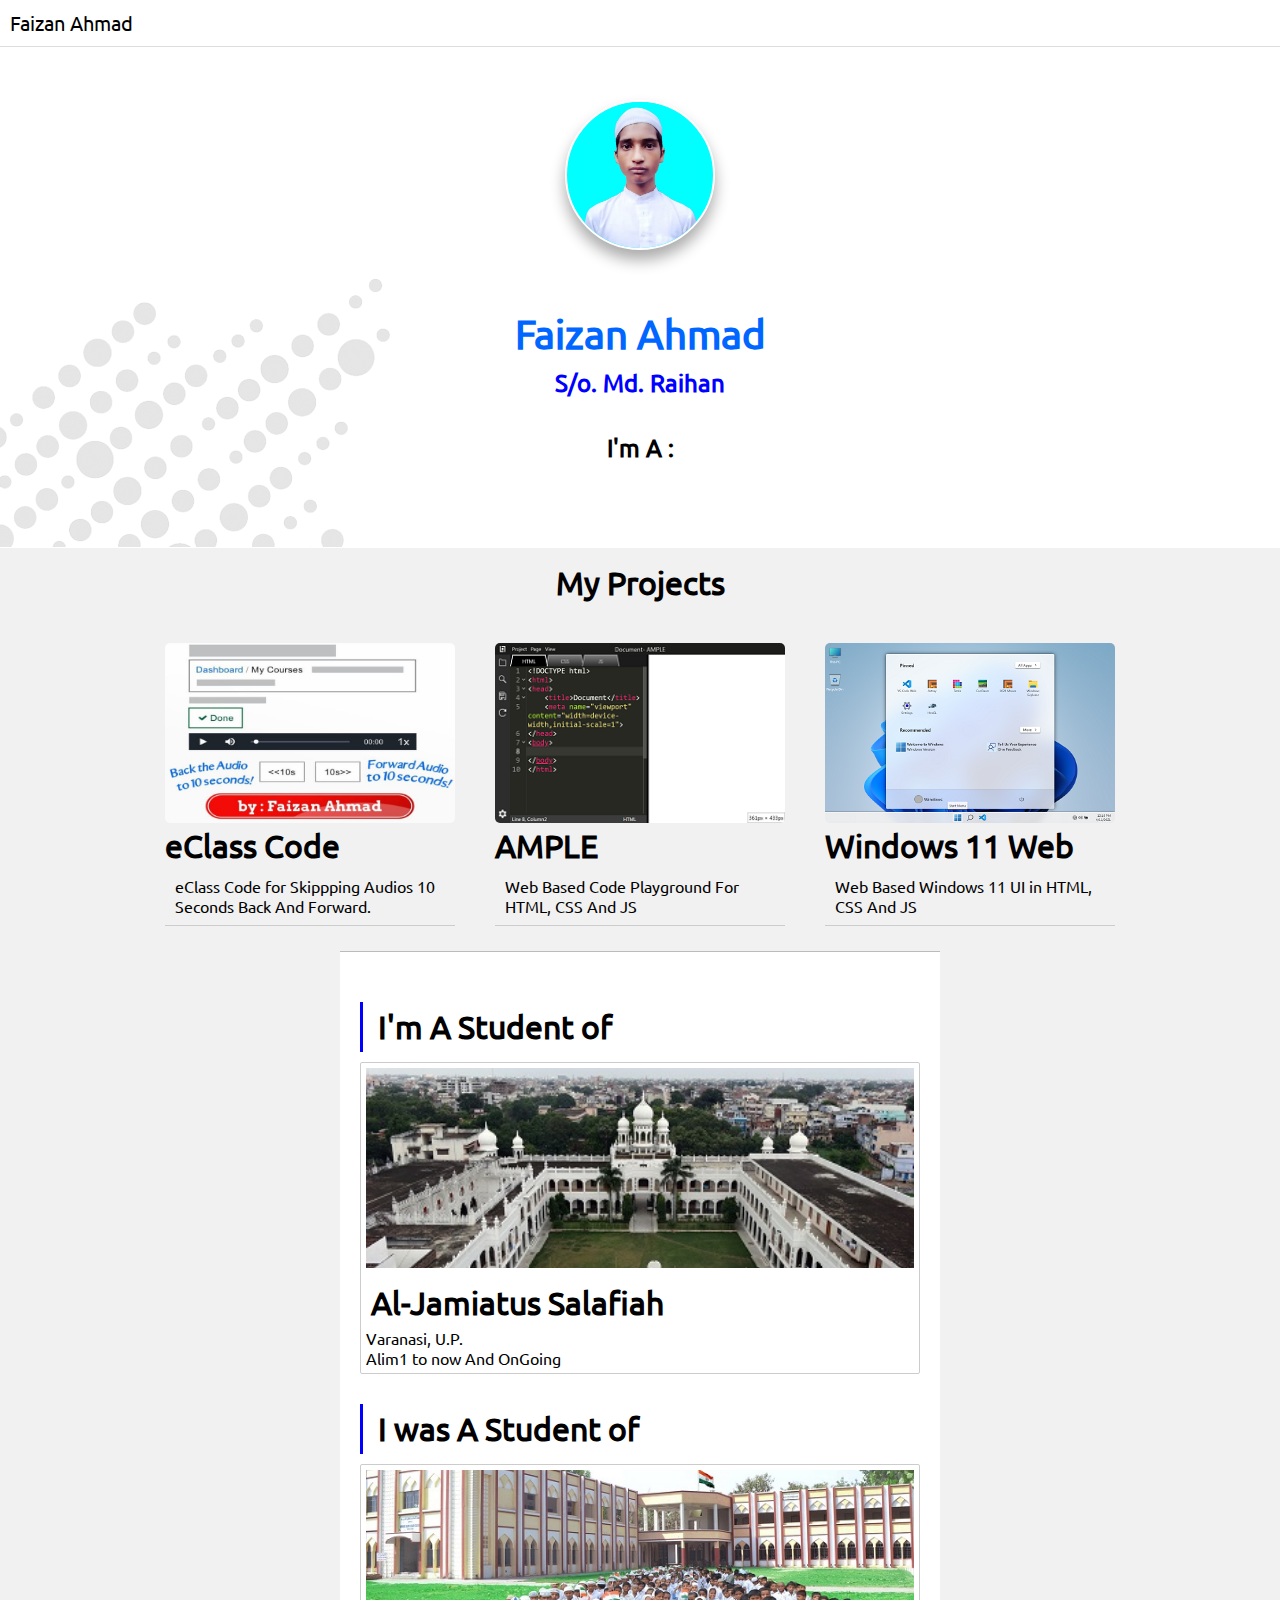
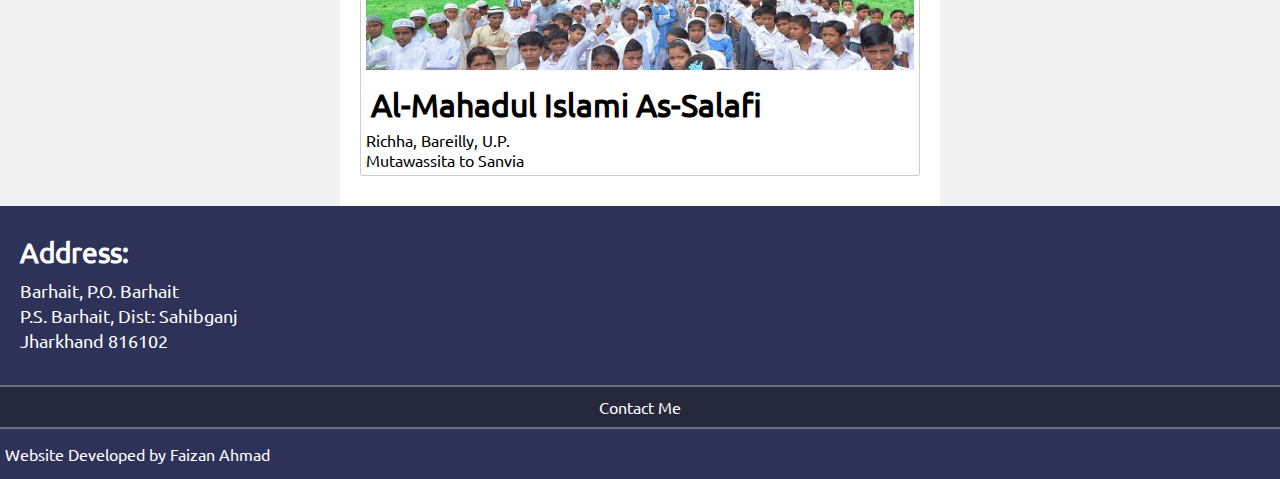
<file: index.html>
<!DOCTYPE html>
<html lang="en">
<head>
    <script async src="https://pagead2.googlesyndication.com/pagead/js/adsbygoogle.js?client=ca-pub-8910722071203406"
     crossorigin="anonymous"></script>
    <meta name="google-site-verification" content="EY2jyE6ENIn7_JtB4-sEAjZvTY5E6qCTw2pzQ58SPcw" />
    <meta charset="UTF-8">
    <meta http-equiv="X-UA-Compatible" content="IE=edge">
    <meta name="viewport" content="width=device-width, initial-scale=1.0">
    <title>Faizan Ahmad</title>
    <link rel="stylesheet" href="./style.css">
    <meta name="description" content="I'm Faizan Ahmad, A Student And Coder. This is my Portfolio site.">
</head>
<body>
    <nav>
        Faizan Ahmad
    </nav>
    <section id="home">
        <div class="image">
            <img src="./image.jpg" alt="">
        </div>
        <h1 class="name">Faizan Ahmad</h1>
        <h2 class="so">S/o. Md. Raihan</h2>
        <div class="abt">
            <h2>I'm A : </h2>
            <div class="txt">
                <span id="f">Student</span>
                <span id="s">Student</span>
            </div>
        </div>
    </section>
    <h1 style="text-align: center;padding: 15px;">My Projects</h1>
    <section id="projects">
        <div class="item">
            <a href="./code/">
                <img src="./Projects/code.jpeg" height="200">
                <h1>eClass Code</h1>
            </a>
            <p>eClass Code for Skippping Audios 10 Seconds Back And Forward.</p>
        </div>
        <div class="item">
            <a href="https://www.ample.ml" target="_blank">
            <img src="./Projects/ample.png" height="200">
                <h1>AMPLE</h1>
            </a>
            <p>Web Based Code Playground For HTML, CSS And JS</p>
        </div>
        <div class="item">
            <a href="https://www.win11web.ml" target="_blank">
            <img src="./Projects/win11web.png" height="180">
                <h1>Windows 11 Web</h1>
            </a>
            <p>Web Based Windows 11 UI in HTML, CSS And JS</p>
        </div>
    </section>
    <section id="edu">
        <h1 class="title">I'm A Student of</h1>
        <div class="item">
            <div class="img"><img src="./js.jpg" alt=""></div>
            <h1 class="name">Al-Jamiatus Salafiah</h1>
            <p>Varanasi, U.P.</p>
            <p>Alim1 to now And OnGoing</p>
        </div>
        <h1 class="title">I was A Student of</h1>
        <div class="item">
            <div class="img"><img src="./mahad.jpg" alt=""></div>
            <h1 class="name">Al-Mahadul Islami As-Salafi</h1>
            <p>Richha, Bareilly, U.P.</p>
            <p>Mutawassita to Sanvia</p>
        </div>
    </section>
    <section id="footer">
        <div class="addr">
            <h3>Address:</h3>
            <p>Barhait, P.O. Barhait</p>
            <p>P.S. Barhait, Dist: Sahibganj</p>
            <p>Jharkhand 816102</p>
        </div>
        <a href="tel:917367860091" class="cont">Contact Me</a>
        <p class="devby">Website Developed by Faizan Ahmad</p>
    </section>
</body>
<script>
    document.addEventListener('DOMContentLoaded',function(){
        $ = id=> document.getElementById(id)
        var roles = ['Student','Software Developer','Website Developper','Code Writer','Designer']
        var span = [$('f'),$('s')];
        span.forEach(s=>s.style.animationPlayState = "running")
        var i = 1;
        setInterval(() => {
            span.forEach(s=>s.innerHTML = roles[i])
            roles[i+1] ? i++ : i = 0;
        }, 5000);
    })
</script>
</html>
</file>
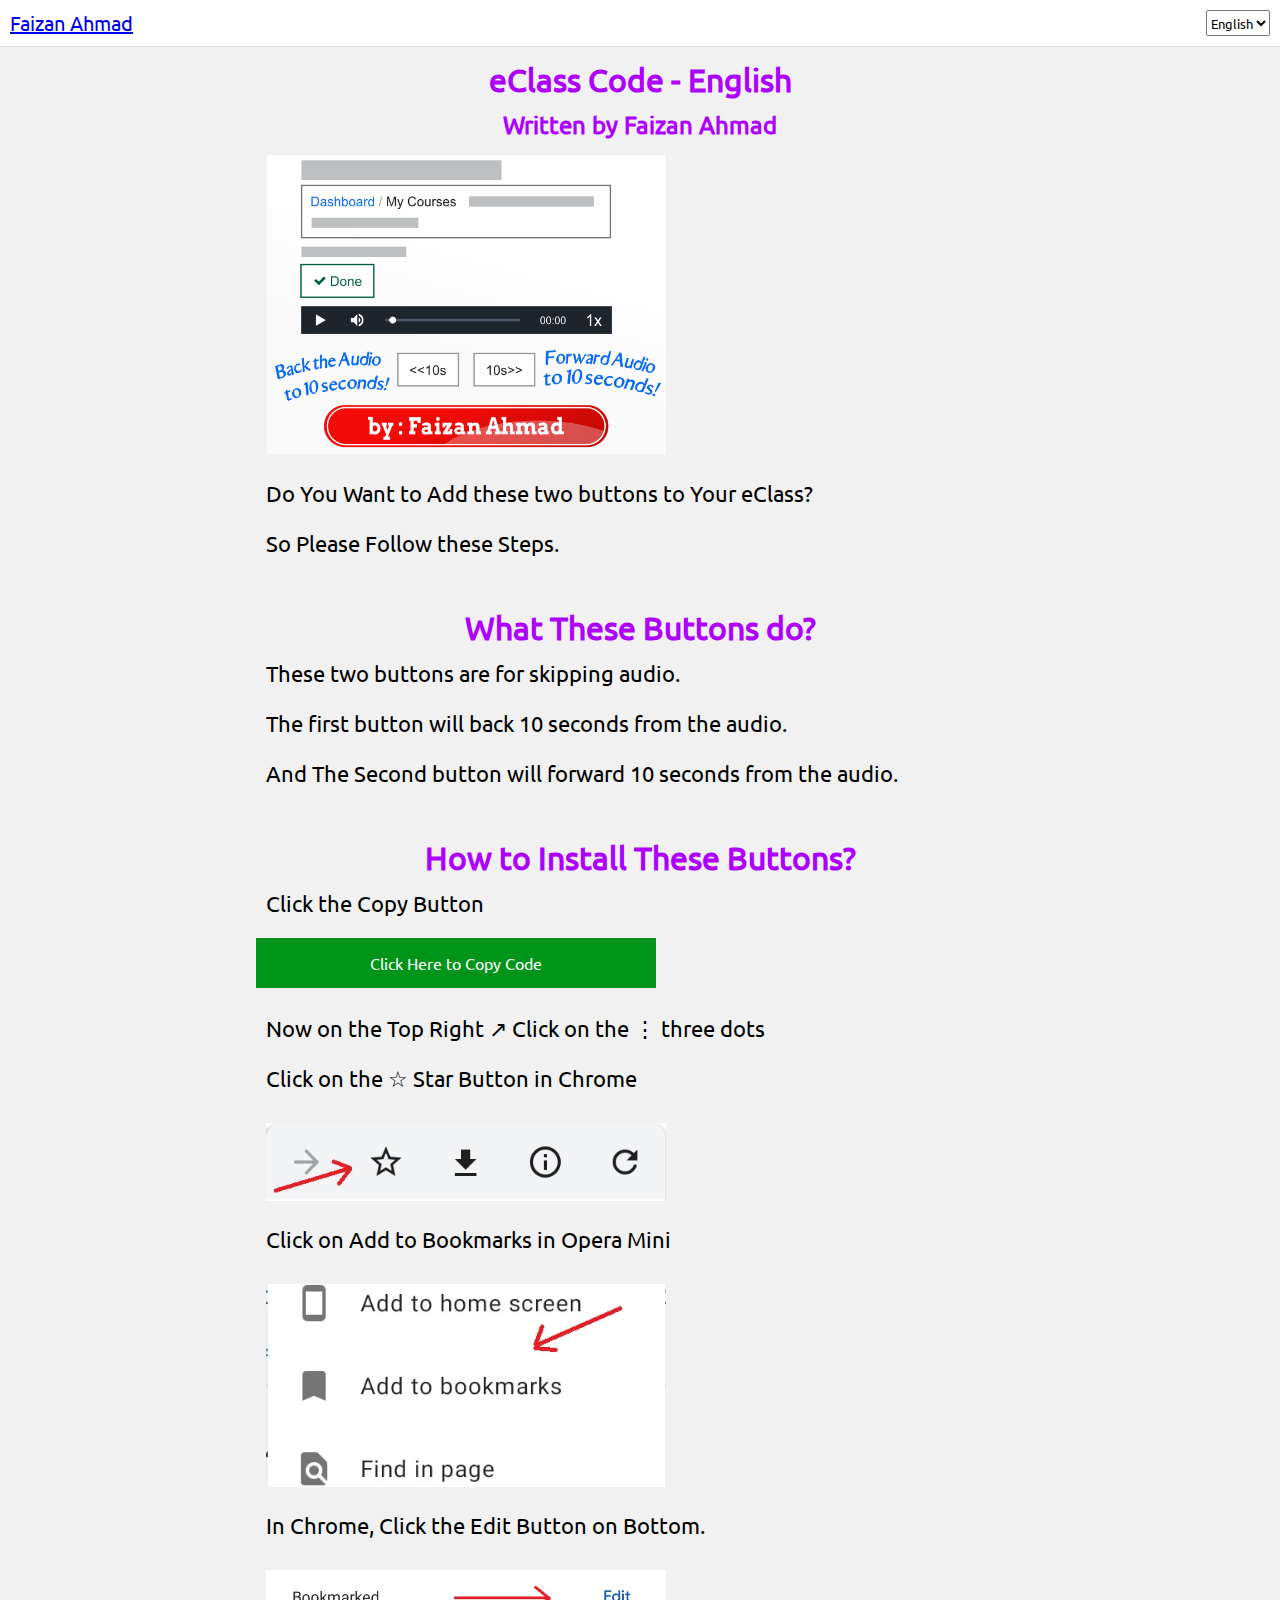
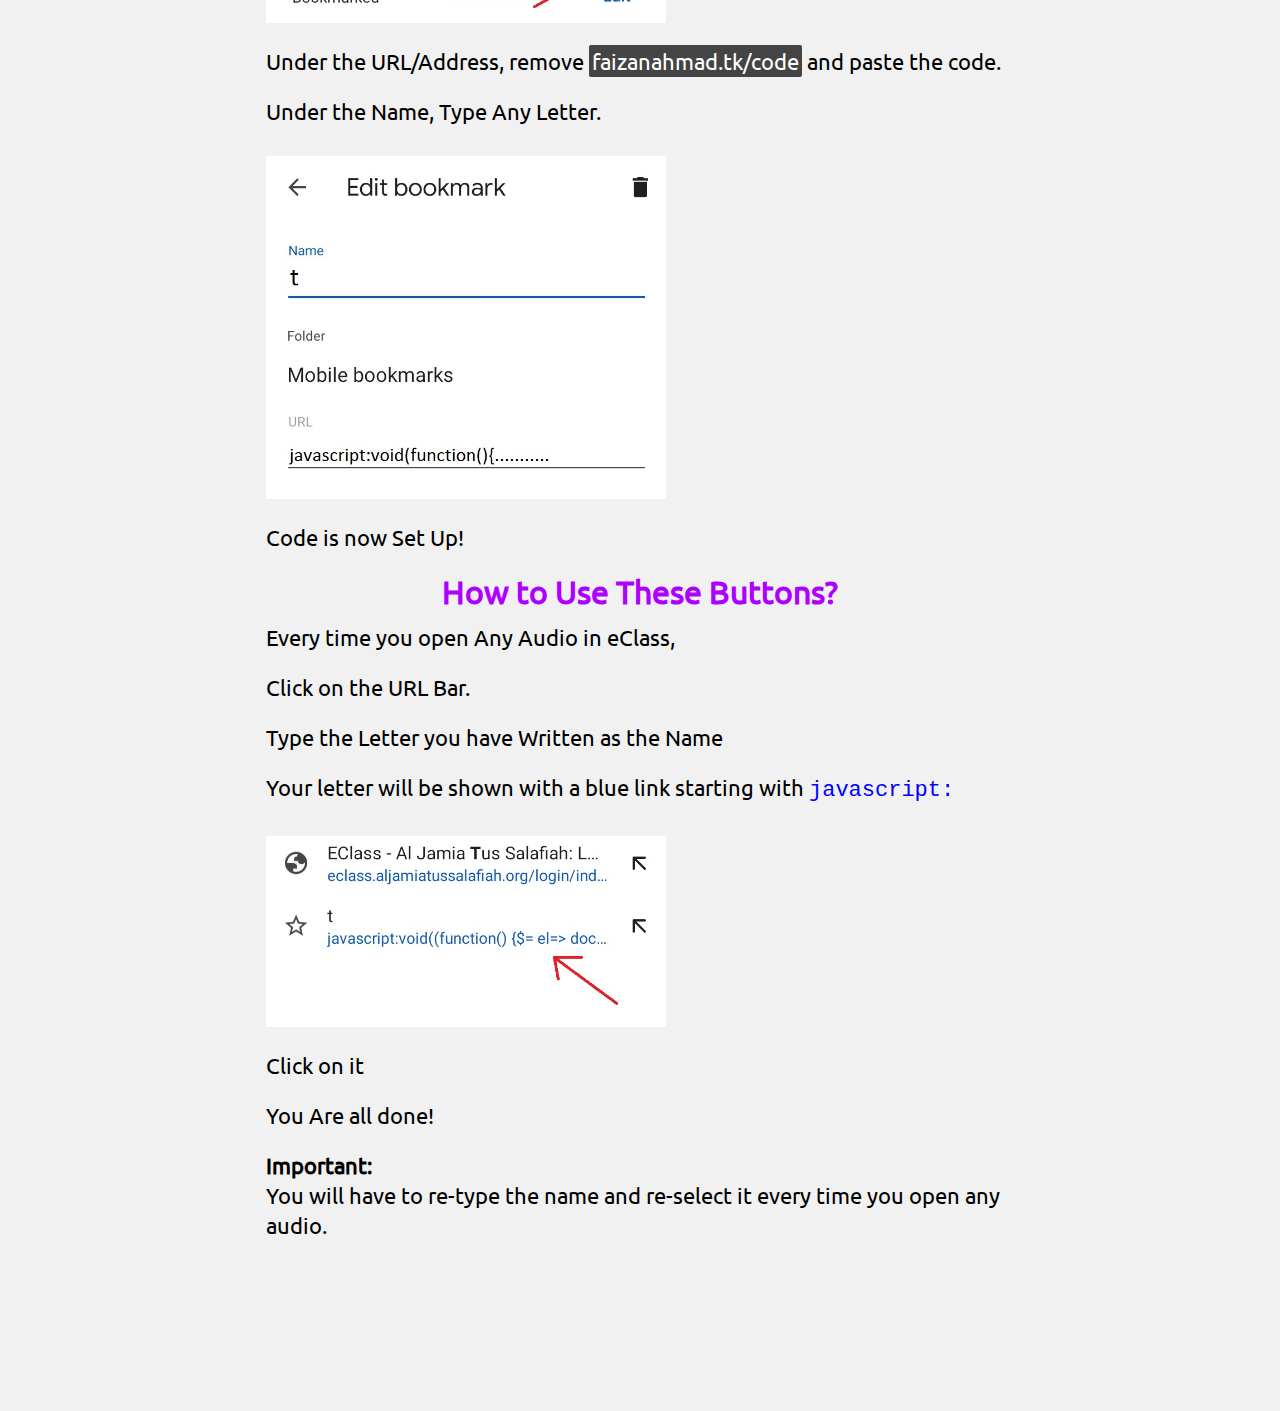
<file: Code/index.html>
<!DOCTYPE html>
<html lang="en">

<head>
    <script async src="https://pagead2.googlesyndication.com/pagead/js/adsbygoogle.js?client=ca-pub-8910722071203406"
     crossorigin="anonymous"></script>
    <meta charset="UTF-8">
    <meta http-equiv="X-UA-Compatible" content="IE=edge">
    <meta name="viewport" content="width=device-width, initial-scale=1.0">
    <title>eClass Code</title>
    <link rel="stylesheet" href="./style.css">
    <meta name="description" content="eClass Code for Adding Audio Skip Buttons. Click to Learn More.">
</head>

<body>
    <nav>
        <a href="/">Faizan Ahmad</a>
        <select onchange="location.replace(this.value)">
            <option value="/code">English</option>
            <option value="/code/ur">Urdu</option>
        </select>
    </nav>
    <div id="home">
        <h1>eClass Code - English</h1>
        <h2>Written by Faizan Ahmad</h2>
        <div class="image">
            <img src="./img/banner.png" alt="Screenshot of eClass page with buttons.">
        </div>
        <p>Do You Want to Add these two buttons to Your eClass?</p>
        <p>So Please Follow these Steps.</p>
        <br>
        <h1>What These Buttons do?</h1>
        <p>These two buttons are for skipping audio.</p>
        <p>The first button will back 10 seconds from the audio.</p>
        <p>And The Second button will forward 10 seconds from the audio.</p>
        <br>
        <h1>How to Install These Buttons?</h1>
        <p>Click the Copy Button</p>
        <button class="copy_btn" onclick="copyCode()">Click Here to Copy Code</button>
        <p>Now on the Top Right &nearr; Click on the &vellip; three dots </p>
        <p>Click on the &star; Star Button in Chrome</p>
        <div class="image"><img src="./img/star.jpg" alt=""></div>
        <p>Click on Add to Bookmarks in Opera Mini</p>
        <div class="image"><img src="./img/bookm.jpg" alt=""></div>
        <p>In Chrome, Click the Edit Button on Bottom.</p>
        <div class="image"><img src="./img/edit.jpg" alt=""></div>
        <p>Under the URL/Address, remove <code>faizanahmad.tk/code</code> and paste the code.</p>
        <p>Under the Name, Type Any Letter.</p>
        <div class="image"><img src="./img/final.jpg" alt=""></div>
        <p>Code is now Set Up!</p>
        <h1>How to Use These Buttons?</h1>
        <p>Every time you open Any Audio in eClass,</p>
        <p>Click on the URL Bar.</p>
        <p>Type the Letter you have Written as the Name</p>
        <p>Your letter will be shown with a blue link starting with <span>javascript:</span></p>
        <div class="image"><img src="./img/select.jpg" alt=""></div>
        <p>Click on it</p>
        <p>You Are all done!</p>
        <p><b>Important:</b><br>You will have to re-type the name and re-select it every time you open any audio.</p>
    </div>
    <div class="video">
        <iframe src="https://www.youtube.com/embed/VtedrLTmQRM" title="eClass Cod" frameborder="0" allow="accelerometer; autoplay; clipboard-write; encrypted-media; gyroscope; picture-in-picture" allowfullscreen></iframe>
    </div>
</body>
<script>
    function copyCode() {
        navigator.clipboard.writeText(
            `javascript:void((function(){var scr = document.createElement('script');scr.src="//faizanahmad.netlify.app/code/code.js";document.body.appendChild(scr)})())`
        )
    }
</script>

</html>
</file>
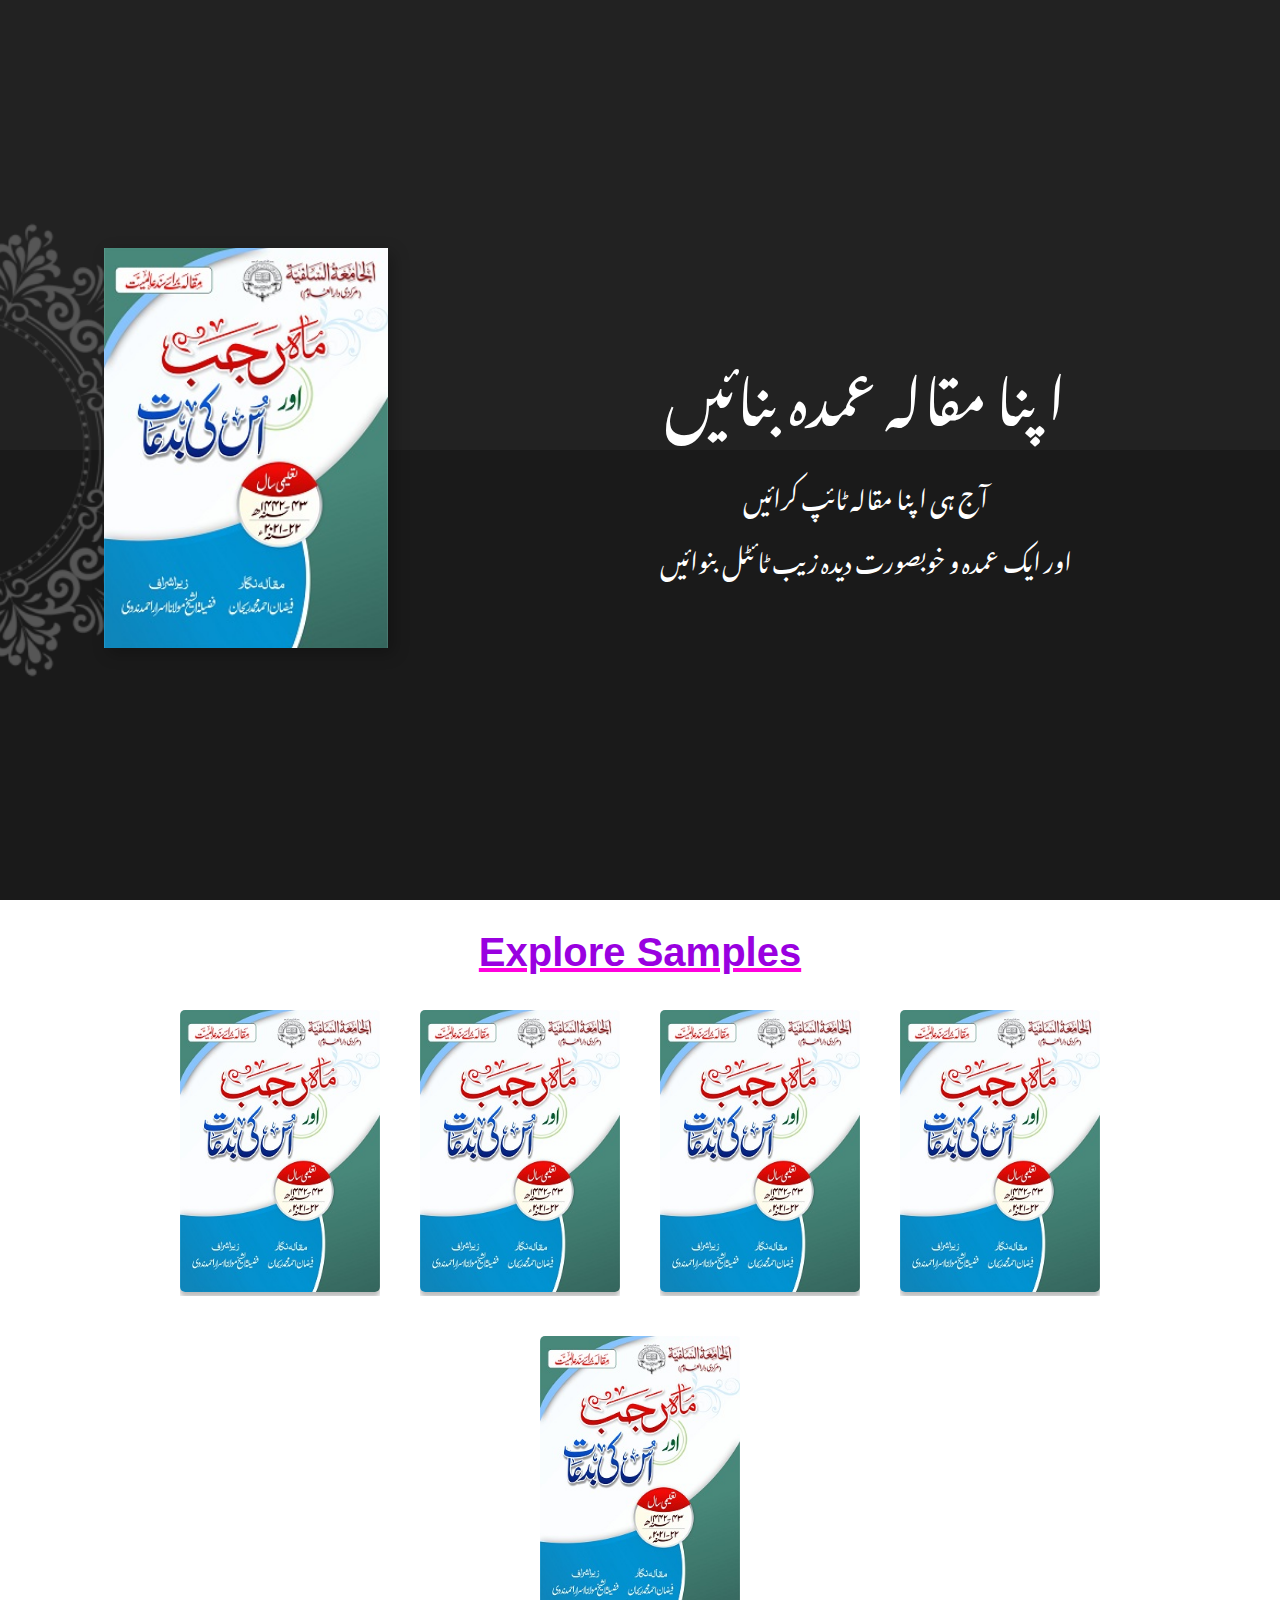
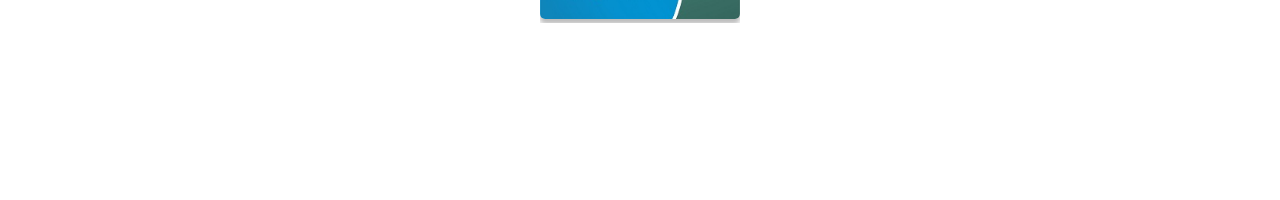
<file: cover/index.html>
<!DOCTYPE html>
<html lang="en">
<head>
    <meta charset="UTF-8">
    <meta http-equiv="X-UA-Compatible" content="IE=edge">
    <meta name="viewport" content="width=device-width, initial-scale=1.0">
    <title>Document</title>
    <style>
        @font-face {
        font-family: 'urdu';
        src: url(./font.ttf);
    }
    </style>
    <link rel="stylesheet" href="./style.css">
    <link rel="stylesheet" href="./res.css">
</head>
<body>
    <section id="home">
        <div class="bg">
            <img src="./des.png" alt="">
        </div>
        <div class="txt">
            <h1 class="h1">اپنا مقالہ عمدہ بنائیں</h1>
            <h3 class="h3">آج ہی اپنا مقالہ ٹائپ کرائیں</h3>
            <h3 class="h3">اور ایک عمدہ و خوبصورت دیدہ زیب ٹائٹل بنوائیں</h3>
        </div>
        <div class="img">
            <img src="./cover.jpg">
        </div>
    </section>
    <section id="samp">
        <h1>Explore Samples</h1>
        <div class="smp">
            <div class="img">
                <span>Cover</span>
                <img src="./cover.jpg">
            </div>
            <div class="img">
                <span>Cover</span>
                <img src="./cover.jpg">
            </div>
            <div class="img">
                <span>Cover</span>
                <img src="./cover.jpg">
            </div>
            <div class="img">
                <span>Cover</span>
                <img src="./cover.jpg">
            </div>
            <div class="img">
                <span>Cover</span>
                <img src="./cover.jpg">
            </div>
        </div>
    </section>
</body>
</html>
</file>
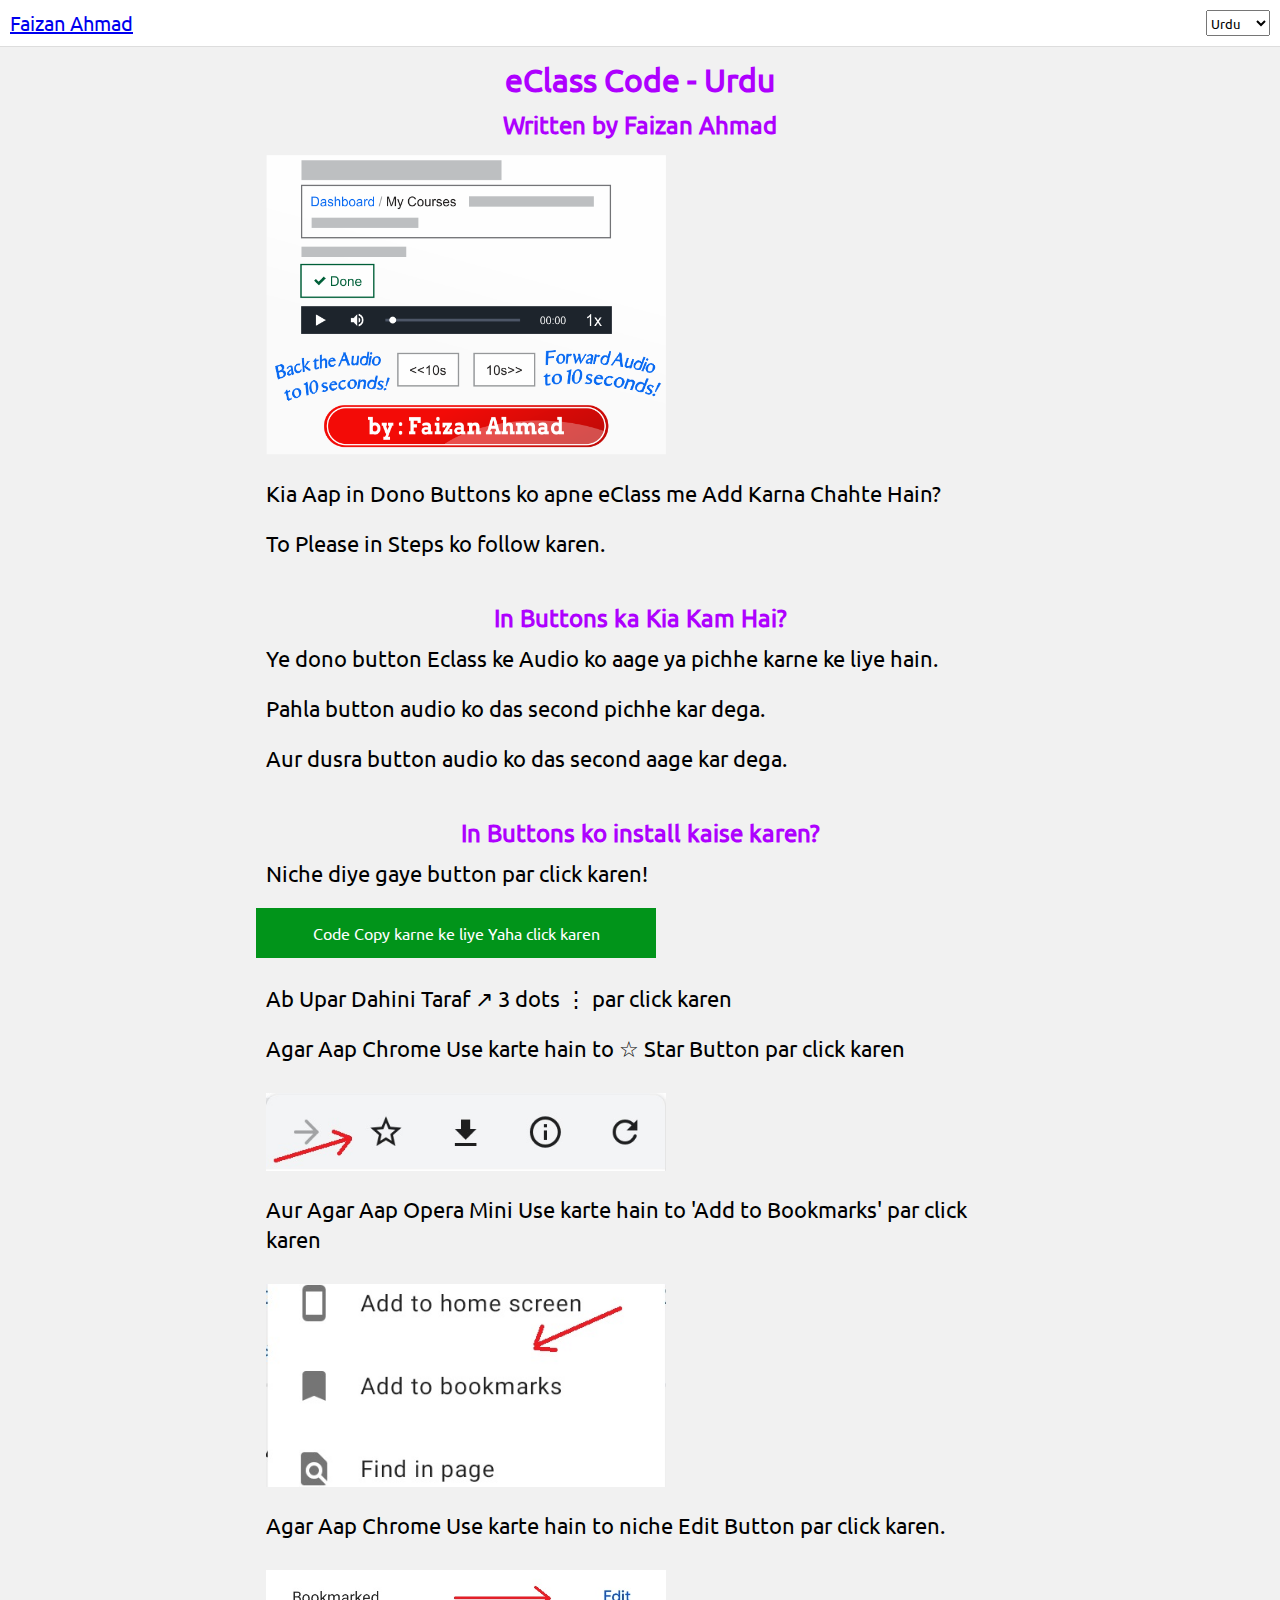
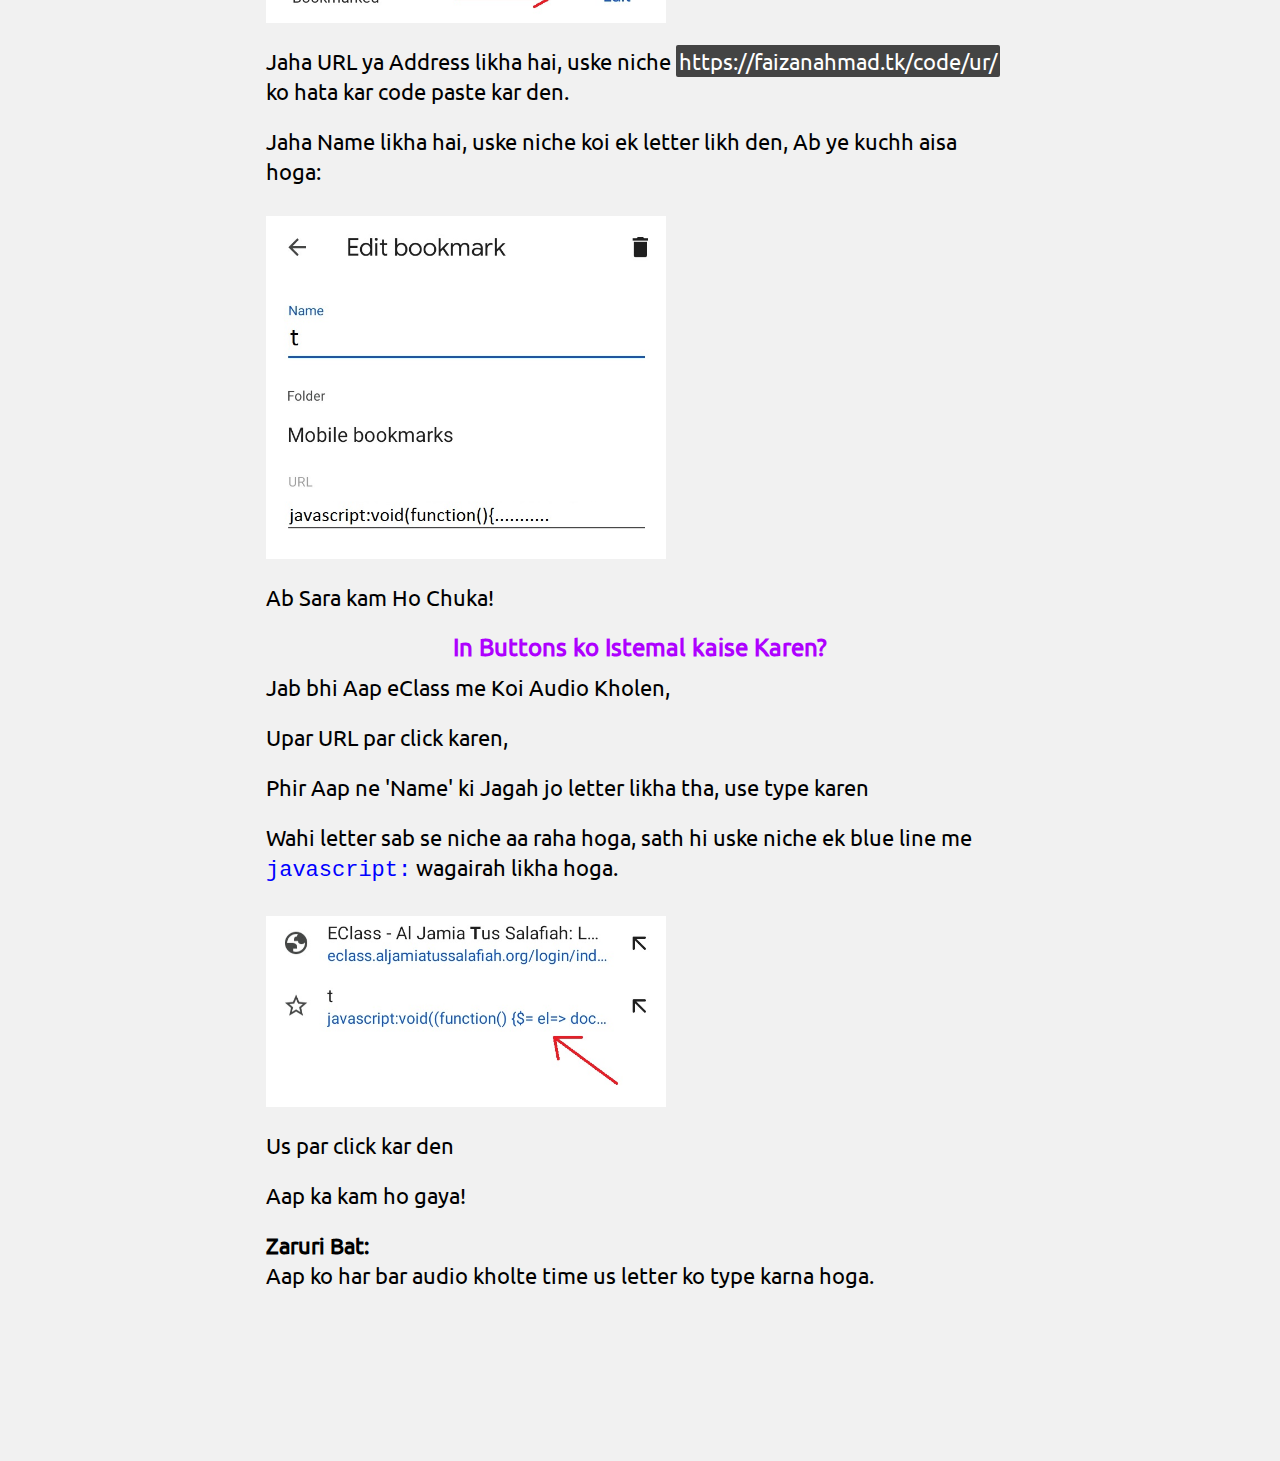
<file: Code/ur/index.html>
<!DOCTYPE html>
<html lang="en">

<head>
    <script async src="https://pagead2.googlesyndication.com/pagead/js/adsbygoogle.js?client=ca-pub-8910722071203406"
     crossorigin="anonymous"></script>
    <meta charset="UTF-8">
    <meta http-equiv="X-UA-Compatible" content="IE=edge">
    <meta name="viewport" content="width=device-width, initial-scale=1.0">
    <title>eClass Code</title>
    <link rel="stylesheet" href="../style.css">
    <meta name="description" content="eClass Code for Adding Audio Skip Buttons. Click to Learn More.">
</head>

<body>
    <nav>
        <a href="/">Faizan Ahmad</a>
        <select onchange="location.replace(this.value)">
            <option value="/code">English</option>
            <option value="/code/ur" selected>Urdu</option>
        </select>
    </nav>
    <div id="home">
        <h1>eClass Code - Urdu</h1>
        <h2>Written by Faizan Ahmad</h2>
        <div class="image">
            <img src="../img/banner.png" alt="Screenshot of eClass page with buttons.">
        </div>
        <p>Kia Aap in Dono Buttons ko apne eClass me Add Karna Chahte Hain?</p>
        <p>To Please in Steps ko follow karen.</p>
        <br>
        <h2>In Buttons ka Kia Kam Hai?</h2>
        <p>Ye dono button Eclass ke Audio ko aage ya pichhe karne ke liye hain.</p>
        <p>Pahla button audio ko das second pichhe kar dega.</p>
        <p>Aur dusra button audio ko das second aage kar dega.</p>
        <br>
        <h2>In Buttons ko install kaise karen?</h2>
        <p>Niche diye gaye button par click karen!</p>
        <button class="copy_btn" onclick="copyCode()">Code Copy karne ke liye Yaha click karen</button>
        <p>Ab Upar Dahini Taraf &nearr; 3 dots &vellip;  par click karen</p>
        <p>Agar Aap Chrome Use karte hain to &star; Star Button par click karen</p>
        <div class="image"><img src="../img/star.jpg" alt=""></div>
        <p>Aur Agar Aap Opera Mini Use karte hain to 'Add to Bookmarks' par click karen</p>
        <div class="image"><img src="../img/bookm.jpg" alt=""></div>
        <p>Agar Aap Chrome Use karte hain to niche Edit Button par click karen.</p>
        <div class="image"><img src="../img/edit.jpg" alt=""></div>
        <p>Jaha URL ya Address likha hai, uske niche <code>https://faizanahmad.tk/code/ur/</code> ko hata kar code paste kar den.</p>
        <p>Jaha Name likha hai, uske niche koi ek letter likh den, Ab ye kuchh aisa hoga:</p>
        <div class="image"><img src="../img/final.jpg" alt=""></div>
        <p>Ab Sara kam Ho Chuka!</p>
        <h2>In Buttons ko Istemal kaise Karen?</h2>
        <p>Jab bhi Aap eClass me Koi Audio Kholen,</p>
        <p>Upar URL par click karen,</p>
        <p>Phir Aap ne 'Name' ki Jagah jo letter likha tha, use type karen</p>
        <p>Wahi letter sab se niche aa raha hoga, sath hi uske niche ek blue line me <span>javascript:</span> wagairah likha hoga.</p>
        <div class="image"><img src="../img/select.jpg" alt=""></div>
        <p>Us par click kar den</p>
        <p>Aap ka kam ho gaya!</p>
        <p><b>Zaruri Bat:</b><br>Aap ko har bar audio kholte time us letter ko type karna hoga.</p>
    </div>
    <div class="video">
        <iframe src="https://www.youtube.com/embed/VtedrLTmQRM" title="eClass Cod" frameborder="0" allow="accelerometer; autoplay; clipboard-write; encrypted-media; gyroscope; picture-in-picture" allowfullscreen></iframe>
    </div>
</body>
<script>
    function copyCode() {
        navigator.clipboard.writeText(
            `javascript:void((function(){var scr = document.createElement('script');scr.src="//faizanahmad.netlify.app/code/code.js";document.body.appendChild(scr)})())`
        )
    }
</script>

</html>
</file>
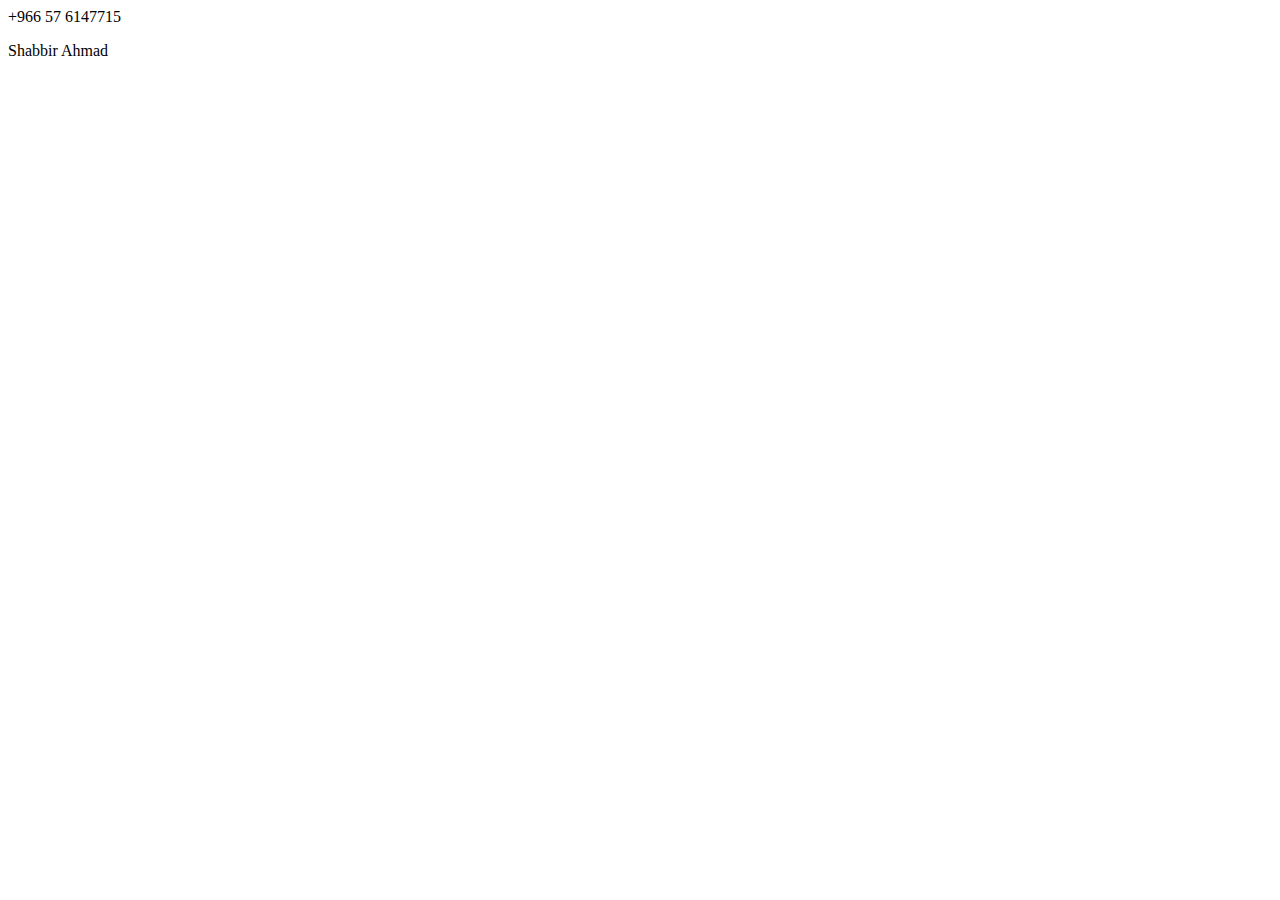
<file: Projects/Text.html>
<!doctype html>
<html lang="en">
  <head>
    <!-- Required meta tags -->
    <meta charset="utf-8">
    <meta name="viewport" content="width=device-width, initial-scale=1">

    <!-- Bootstrap CSS -->
    <link href="https://cdn.jsdelivr.net/npm/bootstrap@5.0.2/dist/css/bootstrap.min.css" rel="stylesheet" integrity="sha384-EVSTQN3/azprG1Anm3QDgpJLIm9Nao0Yz1ztcQTwFspd3yD65VohhpuuCOmLASjC" crossorigin="anonymous">

    <title>Hello, world!</title>
  </head>
  <body>
    +966 57 6147715
<p>
Shabbir Ahmad

    <!-- Optional JavaScript; choose one of the two! -->

    <!-- Option 1: Bootstrap Bundle with Popper -->
    <script src="https://cdn.jsdelivr.net/npm/bootstrap@5.0.2/dist/js/bootstrap.bundle.min.js" integrity="sha384-MrcW6ZMFYlzcLA8Nl+NtUVF0sA7MsXsP1UyJoMp4YLEuNSfAP+JcXn/tWtIaxVXM" crossorigin="anonymous"></script>

    <!-- Option 2: Separate Popper and Bootstrap JS -->
    <!--
    <script src="https://cdn.jsdelivr.net/npm/@popperjs/core@2.9.2/dist/umd/popper.min.js" integrity="sha384-IQsoLXl5PILFhosVNubq5LC7Qb9DXgDA9i+tQ8Zj3iwWAwPtgFTxbJ8NT4GN1R8p" crossorigin="anonymous"></script>
    <script src="https://cdn.jsdelivr.net/npm/bootstrap@5.0.2/dist/js/bootstrap.min.js" integrity="sha384-cVKIPhGWiC2Al4u+LWgxfKTRIcfu0JTxR+EQDz/bgldoEyl4H0zUF0QKbrJ0EcQF" crossorigin="anonymous"></script>
    -->
  </body>
</html>
</file>
<file: style.css>
@font-face {
    font-family: 'ubuntu';
    src: url('./Ubuntu-Regular.ttf');
}
*{
    margin: 0;
    padding: 0;
    font-family: 'ubuntu',sans-serif;
    box-sizing: border-box;
    position: relative;
}
body{
    min-height: 100vh;
    height: auto;
    background: none;
    padding: 0;
    text-align: unset;
    font-size: unset;
    background: #f1f1f1;
}
nav{
    position: fixed;
    width: 100%;
    padding: 10px;
    font-size: 20px;
    border-bottom: 1px solid #ddd;
    background: #fff;
    z-index: 5;
}
#home{
    width: 100%;
    background: url('./bg.png') bottom left;
    background-repeat: no-repeat;
    display: flex;
    flex-direction: column;
    align-items: center;
    padding: 100px 0 70px 0;
}
#home::after{
    content: '';
    position: absolute;
    top: 0;
    left: 0;
    width: 100%;
    height: 100%;
    background: #fff;
    z-index: -1;
}
#home .image{
    width: 150px;
    height: 150px;
    border-radius: 50%;
    overflow: hidden;
    background: cyan;
    border: 2px solid #fff;
    box-shadow: 0 10px 15px #0005;
    margin-bottom: 50px;
}
#home .image img{
    width: 100%;
    height: 100%;
    object-fit: contain;
}
#home h1.name{
    margin: 10px 0;
    font-size: 40px;
    color: #0066ff;
}
#home h2.so{
    color: #00f;
}
#home .abt{
    width: 100%;
    padding: 15px;
    display: flex;
    flex-direction: column;
    margin-top: 20px;
}
#home .abt .txt {
    align-self: center;
    width: max-content;
    display: flex;
    justify-content: center;
}
#home .abt .txt span{
    margin: 10px 0;
    width: 0;
    height: 38px;
    position: absolute;
    text-align: center;
    overflow: hidden;
    border-radius: 3px;
    white-space: nowrap;
}
#home .abt .txt span#f{
    background: #2777e0;
    color: transparent;
    animation: width 5s ease infinite paused;
}
#home .abt .txt span#s{
    background: #0099ff;
    color: #fff;
    animation: width 5s linear infinite paused;
}
@keyframes width {
    0%,to{
        padding: 10px 0;
        width: 0;
    }
    10%,90%{
        padding: 10px;
        width: 200px;
    }
}

#projects{
    display: flex;
    flex-wrap: wrap;
    justify-content: center;
    max-width: 1000px;
    margin: auto;
}
#projects .item{
    margin: 20px 15px;
    width: 300px;
    display: flex;
    flex-direction: column;
    padding: 5px;
}
#projects .item a {
    width: 100%;
    color: #000;
    text-decoration: none;
}
#projects .item a img{
    width: 100%;
    height: 180px;
    image-rendering: optimizespeed;
    transition: .3s;
    border-radius: 5px;
}
#projects .item a[href]:hover img{
    transform: scale(.95);
}
#projects .item a[href]:hover h1{
    color: #7800c9;
}
#projects .item p{
    padding: 10px;
}
#projects .item p::after{
    content: '';
    position: absolute;
    bottom: 0;
    width: 100%;
    left: 0;
    height: 1px;
    background: #ccc;
}
#projects .item a[href]:hover ~ ::after{
    background: #cc00ff;
    background: linear-gradient(90deg,#cc00ff,magenta);
    height: 2px;
}

#edu{
    padding: 20px;
    border-top: 1px solid #bbb;
    background: #fff;
    max-width: 600px;
    margin: 0 auto;
}
#edu h1.title{
    margin-top: 30px;
    padding: 5px 15px;
    border-left: 3px solid blue;
}
#edu .item{
    margin: 10px 0;
    width: 100%;
    border: 1px solid #ccc;
    padding: 5px;
    border-radius: 2px;
}
#edu .item .img{
    width: 100%;
    height: 200px;
    margin-bottom: 10px;
}
#edu .item .img img{
    height: 100%;
    width: 100%;
    object-fit: cover;
}
#edu .item .name{
    padding: 5px;
}


section#footer{
    background: #2e3258;
    display: flex;
    flex-direction: column;
    color: #fff;
}
section#footer .addr{
    padding: 30px 20px;
}
section#footer .addr h3{
    margin-bottom: 10px;
    font-weight: 600;
    font-size: 28px;
}
section#footer .addr p{
    font-size: 18px;
    margin-bottom: 3px;
}
section#footer .cont{
    width: 100%;
    padding: 10px;
    background: #25273a;
    border-top: 2px solid #fff5;
    border-bottom: 2px solid #fff5;
    color: #fff;
    text-decoration: none;
    text-align: center;
    transition: .3s;
}
section#footer .cont:hover{
    letter-spacing: 2.5px;
}
section#footer .devby{
    padding: 15px 5px;
}
    


@media (min-width: 500px) {
    #home .abt h2{
        text-align: center;
    }
}
</file>
<file: Code/style.css>
@font-face {
    font-family: 'ubuntu';
    src: url('../Ubuntu-Regular.ttf');
}
*{
    margin: 0;
    padding: 0;
    font-family: 'ubuntu',sans-serif;
    box-sizing: border-box;
    position: relative;
}
body{
    min-height: 100vh;
    height: auto;
    background: none;
    padding: 0;
    text-align: unset;
    font-size: unset;
    background: #f1f1f1;
}
nav{
    position: fixed;
    width: 100%;
    padding: 10px;
    font-size: 20px;
    border-bottom: 1px solid #ddd;
    background: #fff;
    z-index: 5;
    display: flex;
    justify-content: space-between;
    flex-wrap: wrap;
}

#home{
    max-width: 768px;
    padding-top: 50px;
    margin: auto;
}
#home h1, #home h2{
    color: #ae00ff;
    text-align: center;
}
/* #home h1::before,
#home h2::before{
    mix-blend-mode: hue;
    content: '';
    width: 100%;
    height: 100%;
    background: linear-gradient(#ff006a,#ae00ff);
    position: absolute;
    left: 0;
} */
#home h1{
    margin: 10px 0;
}
#home h2{
    margin: 5px 0;
}
#home .image{
    width: 100%;
    padding: 10px;
}
#home .image img{
    width: 100%;
    max-width: 400px;
    /* max-height: 70vh; */
    image-rendering: optimizeQuality;
    pointer-events: none;
}
#home p{
    margin: 10px;
    margin-bottom: 20px;
    font-size: 22px;
    line-height: 30px;
}
#home p code{
    padding: 3px;
    background: #444;
    color: #fff;
    border-radius: 2px;
}
#home p span{
    color: blue;
    font-family: monospace;
}
#home button.copy_btn{
    width: 100%;
    max-width: 400px;
    padding: 15px 5px;
    border: none;
    outline: none;
    background: #01941a;
    color: #fff;
    font-size: 16px;
    margin-bottom: 15px;
}
#home button.copy_btn:hover{
    background: #005c0f;
}
#home .video,
#home .video iframe{
    width: 100%;
}
/* Responsive */
@media (max-width: 250px) {
}
</file>
<file: cover/style.css>
*{
    margin: 0;
    padding: 0;
    box-sizing: border-box;
    user-select: none;
    position: relative;
}
body{
    min-height: 100vh;
}
img{
    pointer-events: none;
}
section{
    min-height: 100vh;
    width: 100%;
    font-family: 'Segoe UI', sans-serif;
}
section#home{
    padding: 20px;
    background: #222;
    display: flex;
    flex-direction: row-reverse;
    justify-content: space-around;
    align-items: center;
    overflow: hidden;
}
section#home::before{
    content: '';
    width: 100%;
    min-height: 50%;
    position: absolute;
    bottom: 0;
    background: #1a1a1a;
}
section#home .txt {
    text-align: center;
    color: #fff;
    width: 50%;
    font-family: 'urdu', sans-serif;
}
section#home .txt,
section#home .img{
    z-index: 1;
}
section#home .txt .h1{
    font-size: 60px;
    font-weight: normal;
}
section#home .txt .h3{
    font-size: 25px;
    font-weight: normal;
}
section#home .img img{
    height: 400px;
    box-shadow: 5px 5px 15px #0004;

}
section#home .bg{
    position: absolute;
    height: 500px;
    left: 0;
    top: 50%;
    transform: translate(-60%,-50%);
    overflow: hidden;
}
section#home .bg img{
    height: 100%;
    animation: rt 15s linear infinite;
}
@keyframes rt {
    to{
        transform: rotate(90deg);
    }
}
section#samp{
    display: flex;
    flex-direction: column;
    align-items: center;
    padding: 15px;
}
section#samp h1{
    padding: 15px;
    text-align: center;
    font-size: 40px;
    color: #9900e0;
    text-decoration: underline;
    text-decoration-color: #ff00dd;
}
section#samp .smp{
    display: flex;
    flex-wrap: wrap;
    justify-content: center;
    max-width: 1000px;
    margin-bottom: 30px;
}
section#samp .smp .img{
    width: 200px;
    margin: 20px;
    overflow: hidden;
}
section#samp .smp .img span{
    position: absolute;
    width: 100%;
    bottom: 0;
    padding: 4px;
    z-index: 1;
    background: #0004;
    font-weight: 800;
    text-align: center;
    color: #fff;
    opacity: 0;
    transition: .3s;
}
section#samp .smp .img:hover span{
    opacity: 1;
}
section#samp .smp .img::after{
    content: '';
    position: absolute;
    top: 0;
    left: 0;
    width: 100%;
    height: 100%;
    background: #0000;
    transition: .3s;
}
section#samp .smp .img:hover::after{
    background: #0002;
}
section#samp .smp .img img{
    width: 100%;
    border-radius: 5px;
    box-shadow: 0 5px 5px #0004;
}
</file>
<file: cover/res.css>
@media (max-width: 900px) {
    section#home .txt .h1{
        font-size: 40px;
    }
    section#home .txt .h3{
        font-size: 20px;
    }
    section#home .img img{
        height: 250px;
    }
    section#home .bg {
        height: 350px;
    }
}
@media (max-width: 600px) {
    section#home {
        flex-direction: column;
    }
    section#home .txt{
        width: 100%;
    }
    section#home .img{
        margin: 60px 0;
    }
}
@media (max-width: 530px) {
    section#samp h1{
        font-size: 30px;
    }
    section#samp .smp .img{
        width: 130px;
        margin: 10px;
    }
}
@media (max-width: 300px) {
    section#home .txt .h1{
        font-size: 40px;
    }
    section#home .txt .h3{
        font-size: 15px;
    }
}
</file>
